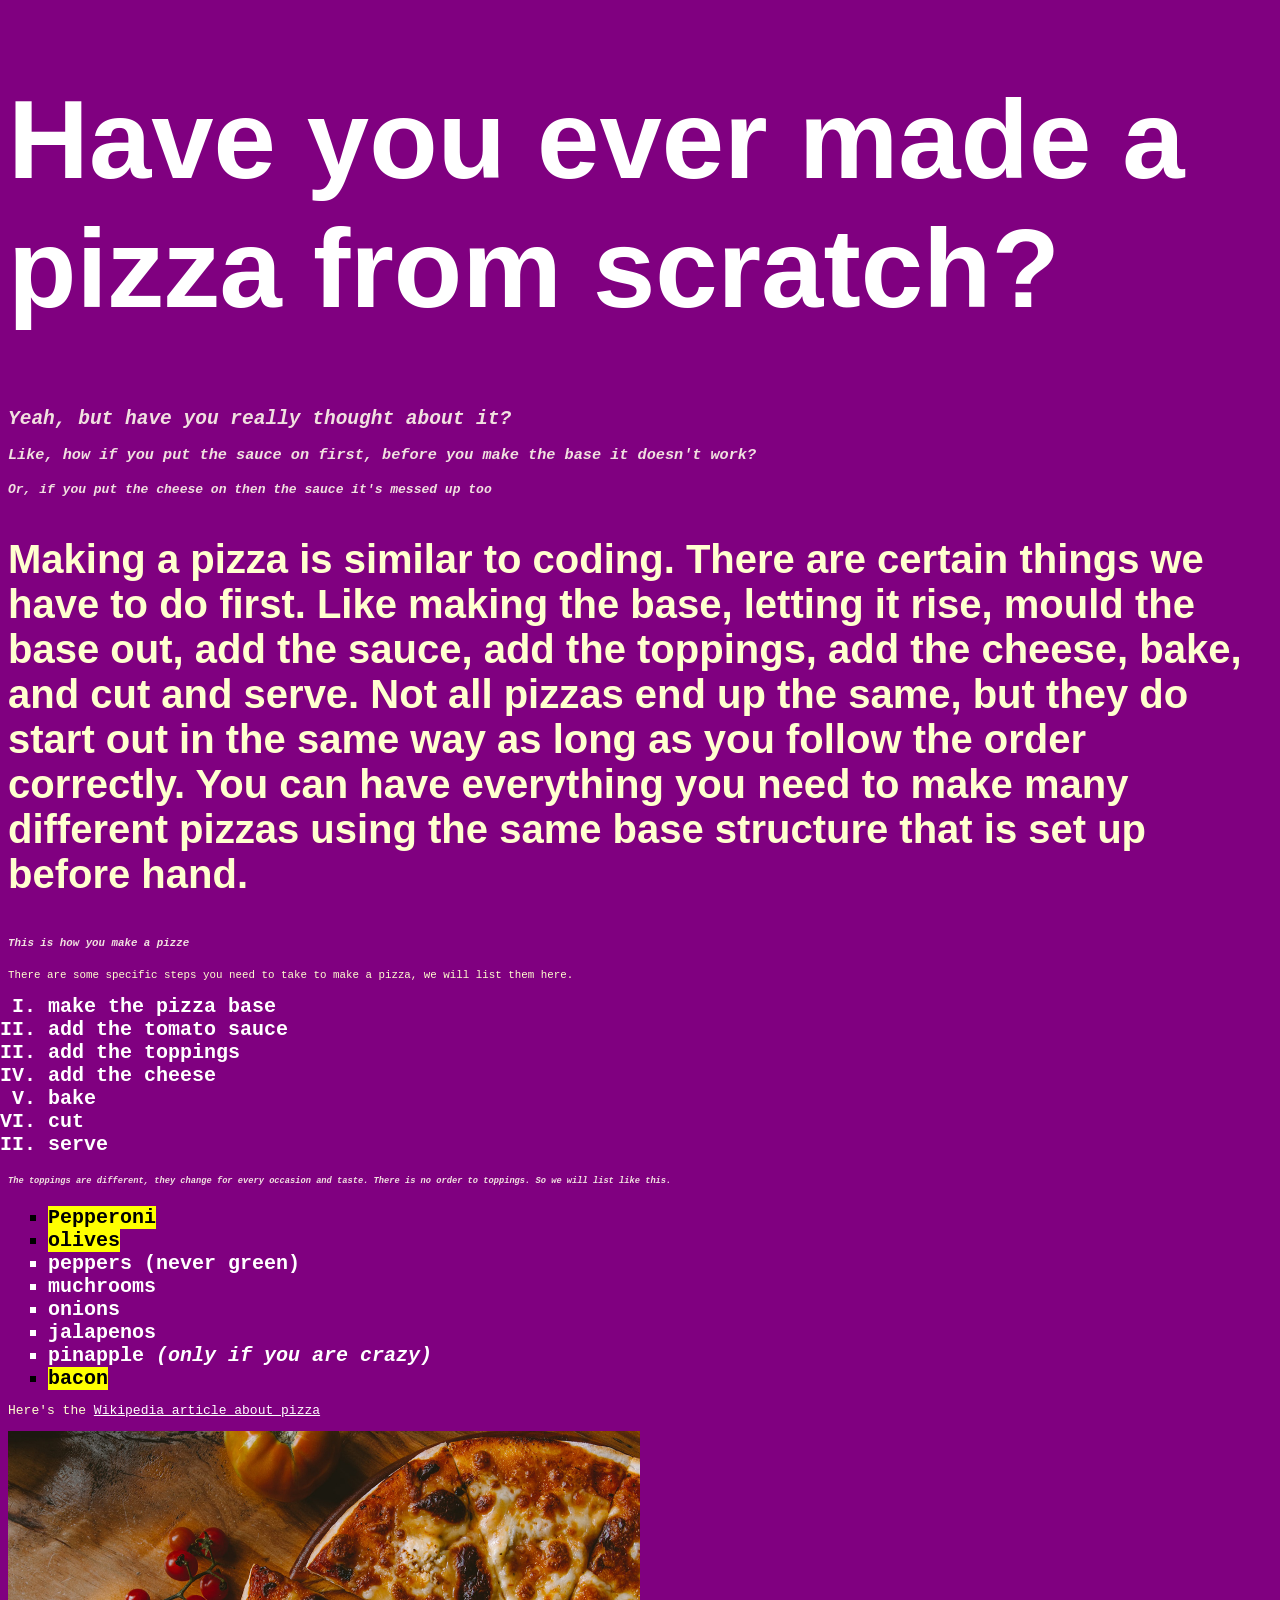
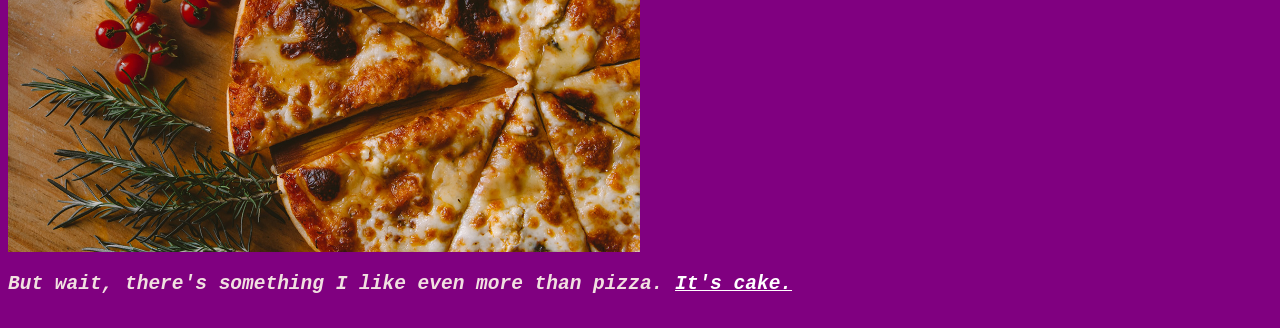
<file: index.html>
<!doctype html>
<html lang="en">
  <head>
    <meta charset="UTF-8" />
    <meta name="viewport" content="width=device-width, initial-scale=1.0" />
    <title>Pizza Party</title>
    <link rel="stylesheet" href="styles.css">
  </head>
  <body>
    <div class="article-container">

      

      <!-- <div class="sticky-media">
        <div class="logo">pizza party</div>
        
      </div> -->
      
      <main class="content">
      <h1>Have you ever made a pizza from scratch?</h1>
      <h2>Yeah, but have you really thought about it?</h2>
      <h3>
        Like, how if you put the sauce on first, before you make the base it
        doesn't work?
      </h3>
      <h4>Or, if you put the cheese on then the sauce it's messed up too</h4>
      <p class="special">
        Making a pizza is similar to coding. There are certain things we have to do first.
        Like making the base, letting it rise, mould the base out, add the sauce, add the toppings, add the cheese, bake, and cut and serve. Not
        all pizzas end up the same, but they do start out in the same way as long
        as you follow the order correctly. You can have everything you need to
        make many different pizzas using the same base structure that is set up
        before hand.
      </p>
      <!-- Make lists here -->
      <h5>This is how you make a pizze</h5>
      <p>
        <small>
          There are some specific steps you need to take to make a pizza, we will
          list them here.
        </small>
      </p>
      <ol>
        <li>make the pizza base</li>
        <li>add the tomato sauce</li>
        <li>add the toppings</li>
        <li>add the cheese</li>
        <li>bake</li>
        <li>cut</li>
        <li>serve</li>
      </ol>
      <h6>The toppings are different, they change for every occasion and taste. There is no order to toppings. So we will list like this.</h6>
      <ul>
        <li class="fave"><snap style="background-color: yellow; color: black">Pepperoni</snap></li>
        <li class="fave">olives</li>
        <li>peppers <strong>(never green)</strong></li>
        <li>muchrooms</li>
        <li>onions</li>
        <li>jalapenos</li>
        <li>pinapple <em>(only if you are crazy)</em></li>
        <li class="fave">bacon</li>
      </ul>
      <p>Here's the <a href="https://en.wikipedia.org/wiki/Pizza" target="_blank">Wikipedia article about pizza</a></p>
      <img src="images/pizza.jpg" alt="a picture of a pizza" class="pizza-image">

      <h2>But wait, there's something I like even more than pizza. <a href="cake.html" target="_blank">It's cake.
      </a></h2>
      </main>
    </div>



    


  </body>
</html>
</file>
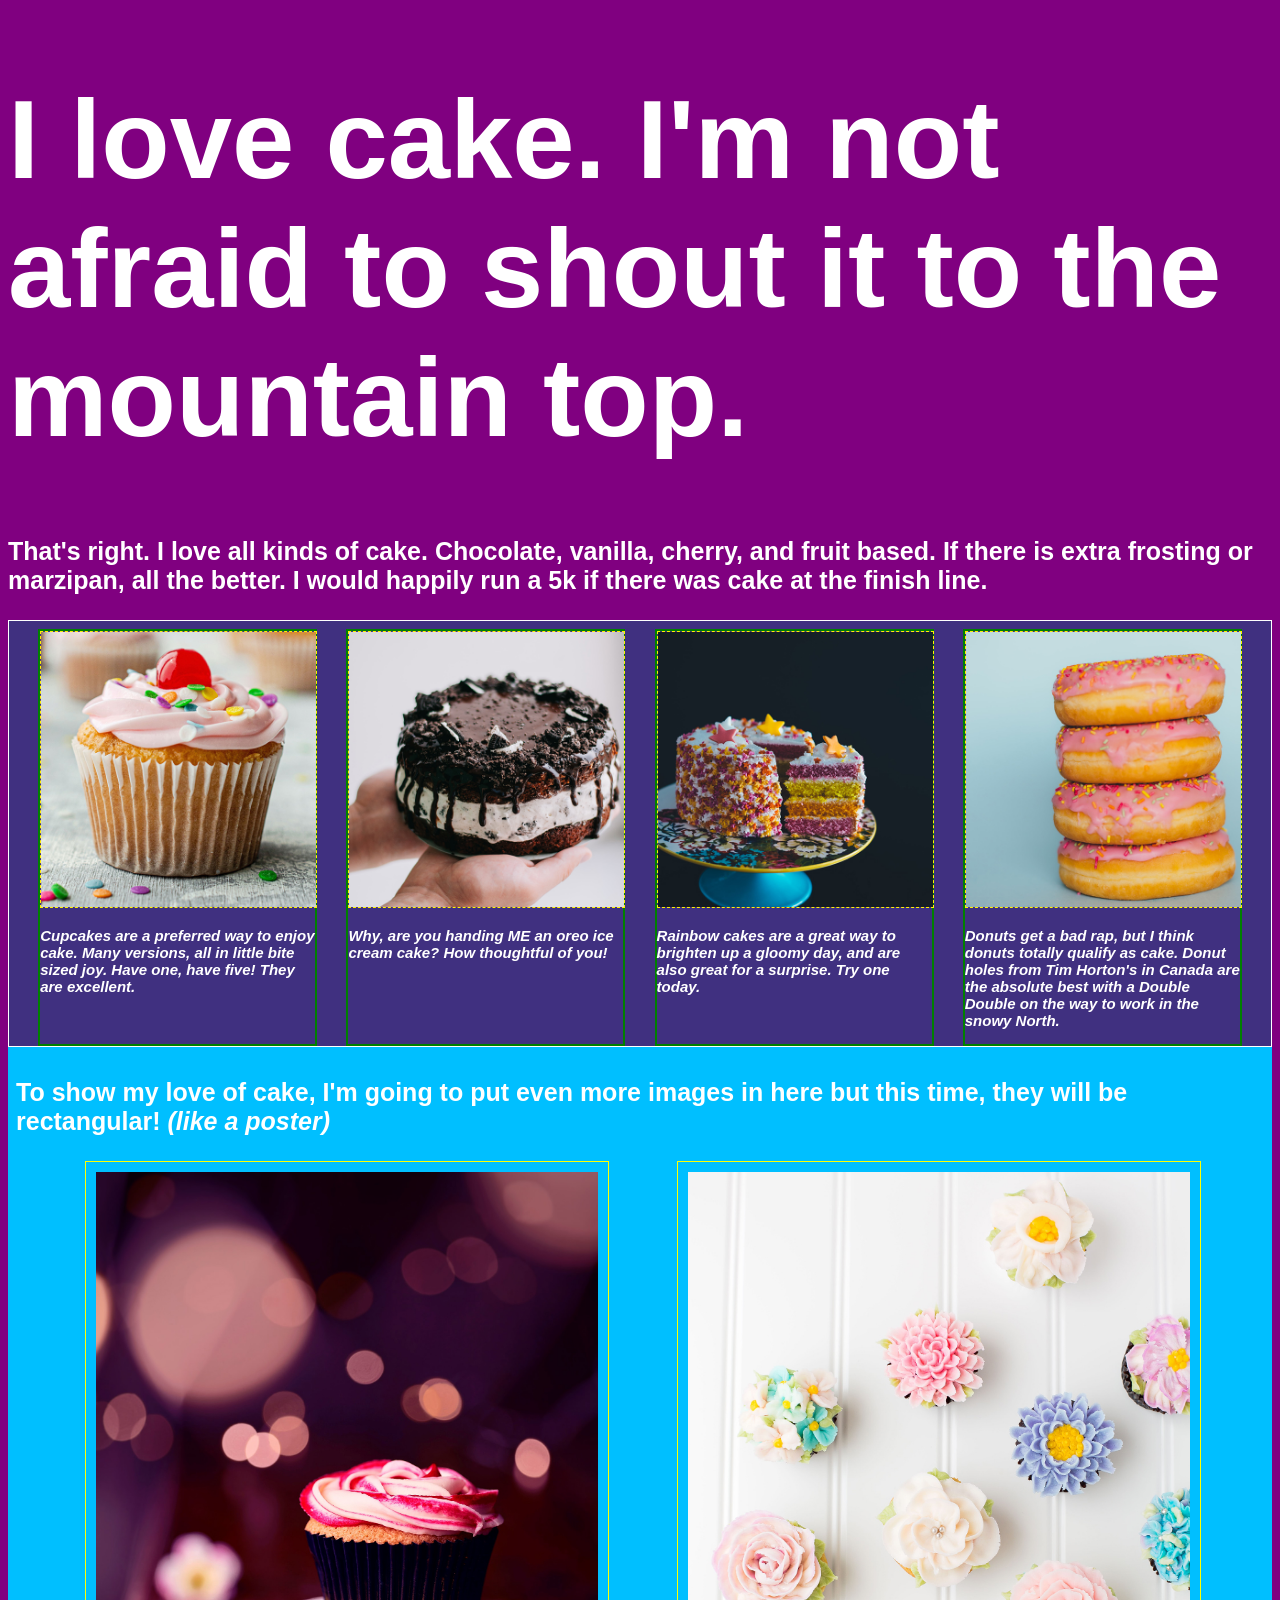
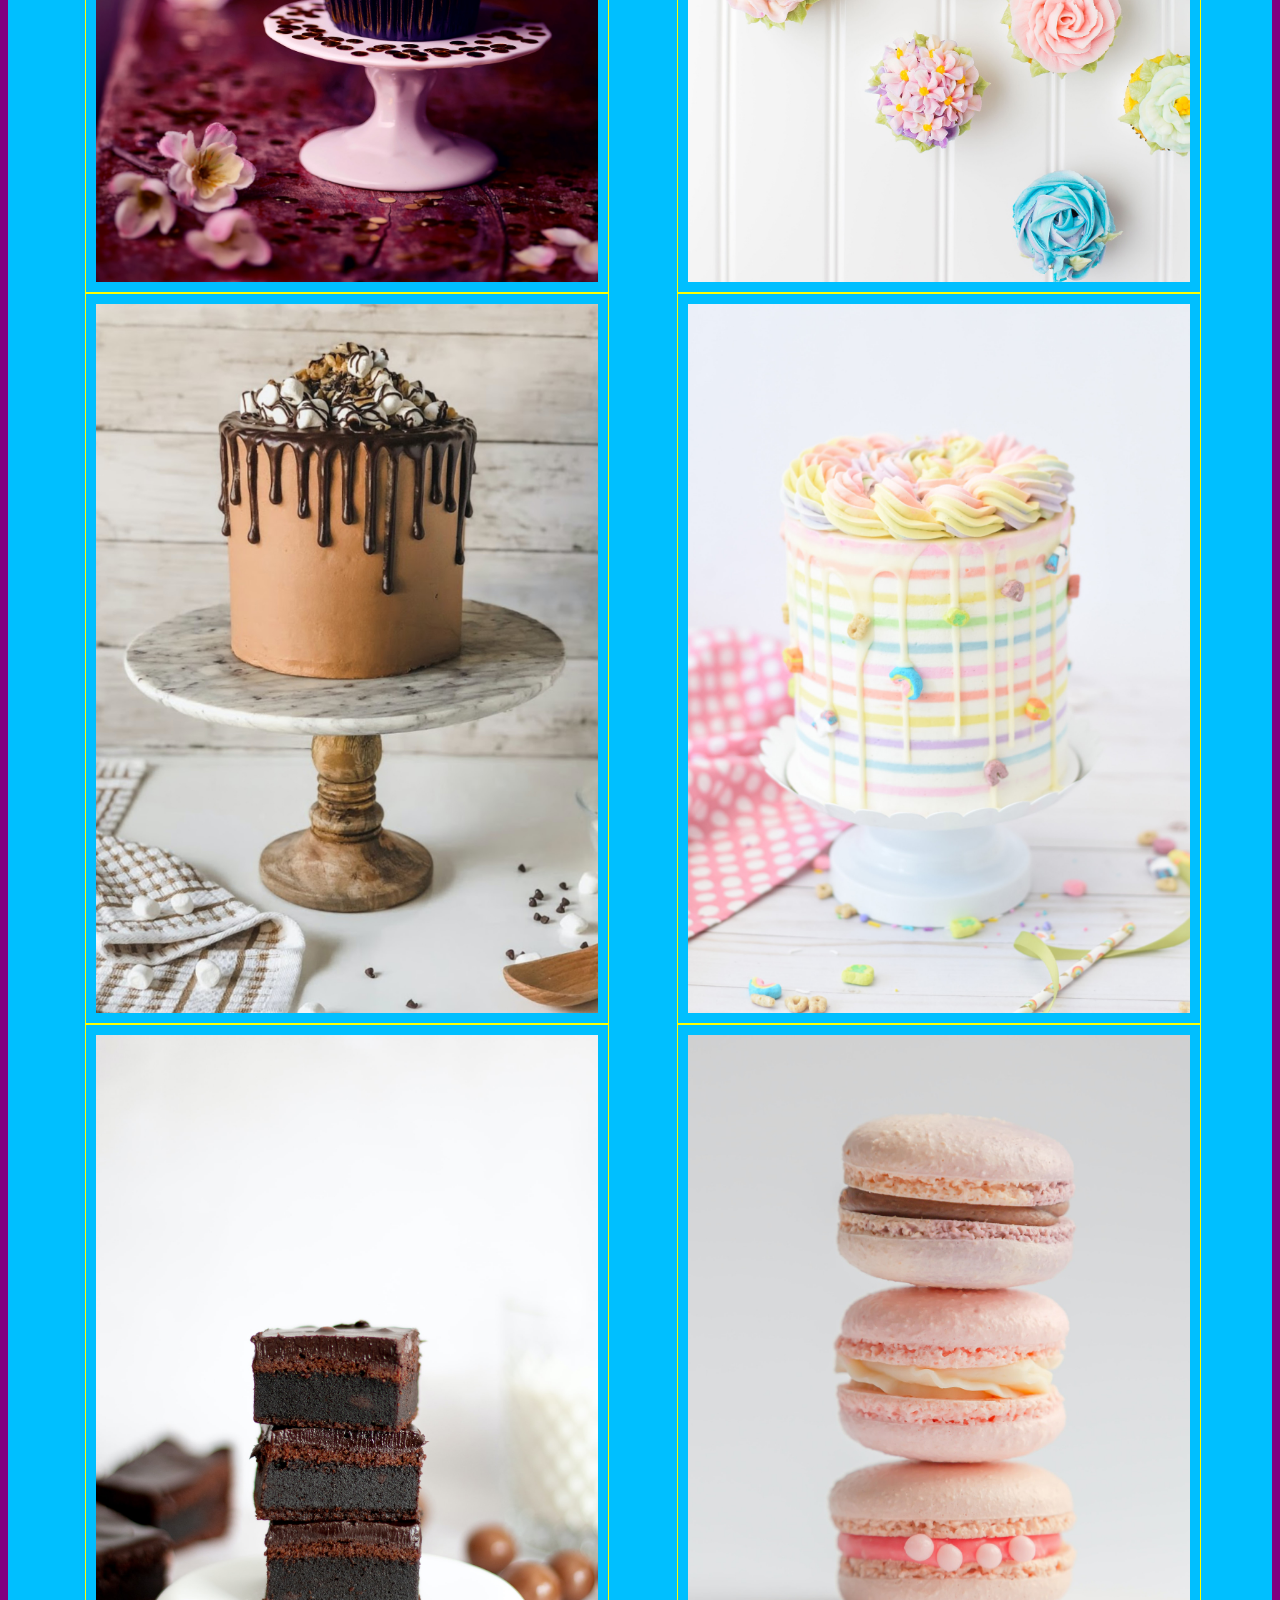
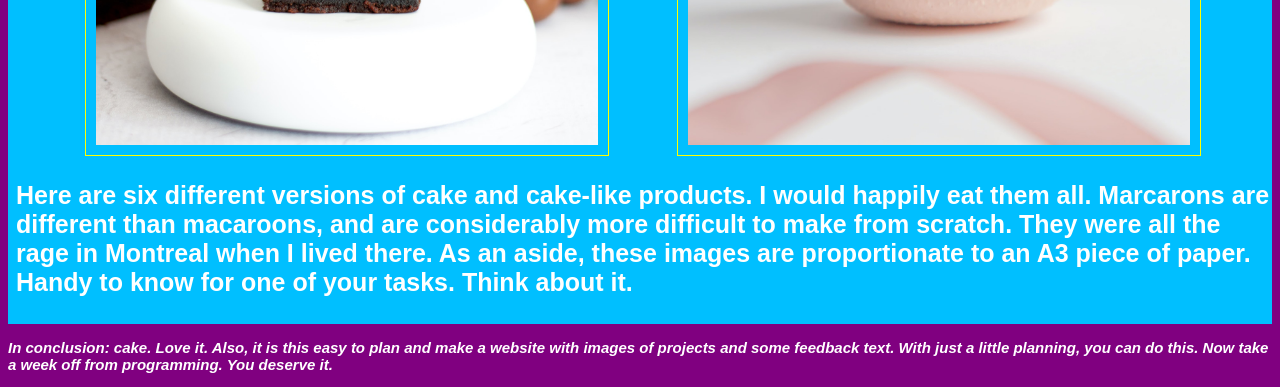
<file: cake.html>
<!DOCTYPE html>
<html lang="en">

<head>
    <meta charset="UTF-8">
    <meta http-equiv="X-UA-Compatible" content="IE=edge">
    <meta name="viewport" content="width=device-width, initial-scale=1.0">

    <link rel='stylesheet' href='styles.css' />

    <link rel="stylesheet" href="styles2.css"/>
  

    <title>I Love Cake</title>
</head>

<body>

    <!-- This is the header for the cake page -->
    <header>
        <h1>I love cake. I'm not afraid to shout it to the mountain top.</h1>

        <p class="cake-text">That's right. I love all kinds of cake. Chocolate, vanilla, cherry, and fruit based. If there is extra frosting or marzipan, all the better. I would happily run a 5k if there was cake at the finish line.</p>
    </header>




    <!-- main body about my love of cake -->

    <main>

        <!-- begin square images  -->
        <section class="section-one">
            <div class="container">

                <div class="cake-group">
                    <img class="cake-item" src="images/cake1.jpg" alt="a photo of a cupcake">

                    <p class="cake-text caption">Cupcakes are a preferred way to enjoy cake. Many versions, all in
                    little bite sized joy. Have one, have five! They are excellent.</p>

                </div>

                <div class="cake-group">

                    <img class="cake-item" src="images/cake2.jpg" alt="a photo of an oreo ice cream cake">


                    <p class="cake-text caption">Why, are you handing ME an oreo ice cream cake? How thoughtful of you!
                    </p>

                </div>

                <div class="cake-group">

                    <img class="cake-item" src="images/cake3.jpg" alt="a photo of a rainbow cake">

                    <p class="cake-text caption">Rainbow cakes are a great way to brighten up a gloomy day, and are also
                        great
                        for a surprise. Try one today. </p>

                </div>

                <div class="cake-group">
                    <img class="cake-item" src="images/cake4.jpg" alt="a photo of a donut">


                    <p class="cake-text caption">Donuts get a bad rap, but I think donuts totally qualify as cake. Donut
                        holes
                        from Tim Horton's in Canada are the absolute best with a Double Double on the way to work in the
                        snowy
                        North.</p>
                </div>
            </div>
        </section>

        <!-- Begin poster size images -->


        <section class="section-two">



            <p class="cake-text dark center">To show my love of cake, I'm going to put even more images in here but this time,
                they will be rectangular! <em>(like a poster)</em> </p>

            <div class="container">
                <img class="cake-poster-item" src="images/cakeposter1.jpg" alt="a photo of a cupcake">

                <img class="cake-poster-item" src="images/cakeposter2.jpg" alt="a photo of many cupcakes with icing that looks like flowers">

                <img class="cake-poster-item" src="images/cakeposter3.jpg" alt="a photo of a chocolate popcorn marshmallow cake">

                <img class="cake-poster-item" src="images/cakeposter4.jpg" alt="a photo of a rainbow cake not cut">

                <img class="cake-poster-item" src="images/cakeposter5.jpg" alt="a photo of a stack of fudgy brownies">

                <img class="cake-poster-item" src="images/cakeposter6.jpg" alt="a photo of a three pink marcarons">

            </div>

            <p class="cake-text dark center">Here are six different versions of cake and cake-like products. I would happily eat them all. Marcarons are different than macaroons, and are considerably more difficult to make from scratch. They were all the rage in Montreal when I lived there. As an aside, these images are proportionate to an A3 piece of paper. Handy to know for one of your tasks. Think about it.</p>
        </section>
    </main>

    <footer>
        <p class="cake-text caption disclaimer dark">In conclusion: cake. Love it. Also, it is this easy to plan and make a
            website with images of projects and some feedback text. With just a little planning, you can do this. Now
            take a week off from programming. You deserve it.</p>

    </footer>
</body>

</html>
</file>
<file: styles.css>
body {
    background-color: #800080; /* purple */
    font-family: monospace;
}


p {
    /* color: #FFAAAA; */
    color: #FFFFCF ;
}

h1, h2, h3, h4, h5, h6 {
    /* font-family: Verdana, Geneva, Tahoma, sans-serif; */
    color: #f1e0e0;
    font-style: italic;
    /* text-align: right; */
}

h1 {
    font-family: Impact, Haettenschweiler, 'Arial Narrow Bold', sans-serif;
    font-size: 7em;
    color: #ffffff;
    font-style: normal;
}

h2 {
    color: #f1e0e0;
}


.special {
    font-family:'Gill Sans', 'Gill Sans MT', Calibri, 'Trebuchet MS', sans-serif;
    font-weight: bold;
    font-size: 40px;
    text-align: left;
}

ul {
    list-style-type: square;
}

ol {
    list-style-type: upper-roman;
}

li {
    color: #ffffff;
    font-size: 20px;
    font-weight: bold;
    /* position: relative; */
}

.fave {
    color: black;
    background-color: #ffff00;
    width: fit-content;
}

/* .fave::before {
    content: "";
    position: relative;
    top: 0;
    left: 0;
    width: 100%;
    height: 100%;
    background-color: #ffff00;
    font-size: 15px;
    font-style: italic;
} */

.pizza-image{
    width: 50%;
}


a {
    color: white;
}



/* cake page */


.cake-text {
    font-family: Verdana, Geneva, Tahoma, sans-serif;
    text-align: left;
    color: white;
    font-size: 25px;
    font-weight: bold;
}

.section-one{
    border: 1px solid white;
    background-color:#403080;
}

.caption {
    font-size: 15px;
    font-style: italic;
}

.container {
    display: flex;
    justify-content: space-evenly;
    flex-wrap: wrap;
}

.cake-item {
    border: 1px dashed #FFF200;
    width: 100%;
}

.cake-group {
    border: 2px solid #008000;
    width: 275px;
}
</file>
<file: styles2.css>
section { 
    padding: 8px 0px 0px 0px;
} 

.section-two {
    padding: 6px 2px 2px 8px;
    background-color: deepskyblue;
} 
.cake-poster-item {
    border: 1px solid yellow; 
    display: flex; 
    flex-wrap: wrap;
    width: 40%;   
    padding: 10px; 
}
</file>
